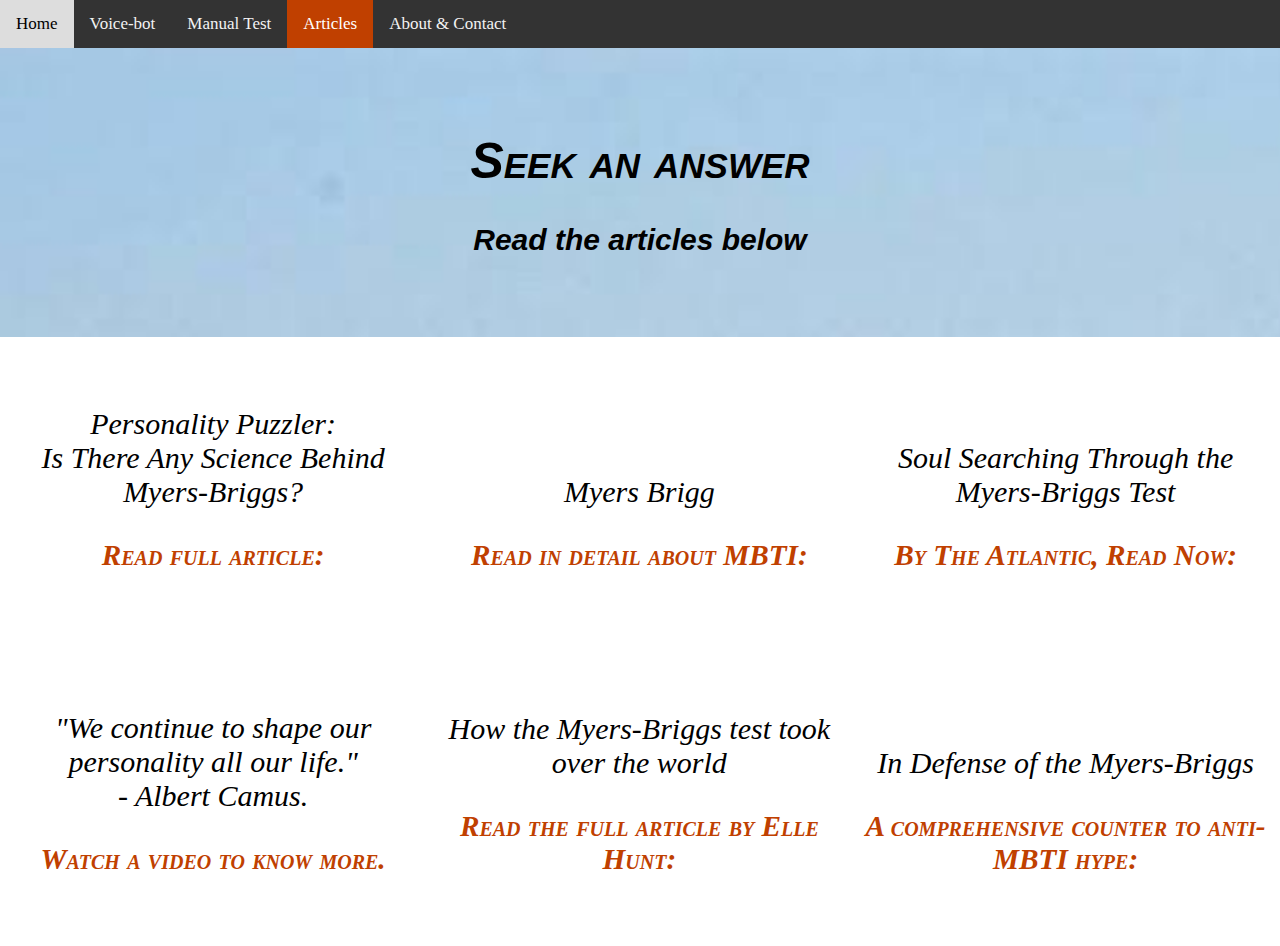
<file: articles.html>
<!DOCTYPE html>
<html>
<head>
	<meta charset="utf-8">
	<meta name="viewport" content="width=device-width, initial-scale=1">
	<title>Articles</title>
	<link rel="stylesheet" type="text/css" href="articles.css">
</head>
<body>
	<nav class="topnav">
  <a href="index.html">Home</a>
  <a href="trail.html">	Voice-bot</a>
  <a href="manual.html">Manual Test</a>
  <a class="active" href="articles.html">Articles</a>
  <a href="about.html">About & Contact</a>
</nav>
<header>
	<h1>Seek an answer</h1>
	<p>Read the articles below</p>
</header>
<section>
	<div>
		<p>Personality Puzzler:<br>Is There Any Science Behind Myers-Briggs?</p>
		<a href="https://knowledge.wharton.upenn.edu/article/does-the-myers-briggs-test-really-work/"  title="Click to read full article."><h3>Read full article:</h3></a>
	</div>
	<div>
		<p>Myers Brigg</p>
		<a href="https://www.statpearls.com/ArticleLibrary/viewarticle/25455"  title="Click to read full article"><h3>Read in detail about MBTI:</h3></a>
	</div>
	<div>
		<p>Soul Searching Through the Myers-Briggs Test</p>
		<a href="https://www.theatlantic.com/health/archive/2015/09/people-love-the-myers-briggs-personality-test/404737/"  title="Click to read full article"><h3>By The Atlantic, Read Now:</h3></a>
	</div>
	<div>
		<p> "We continue to shape our personality all our life."<br>- Albert Camus.</p>
		<a href="https://youtu.be/NXcWZnQPUXw"  title="Watch youtube video"><h3>Watch a video to know more.</h3></a>
	</div>
	<div>
		<p>How the Myers-Briggs test took over the world</p>
		<a href="https://www.theguardian.com/lifeandstyle/2021/aug/30/myers-briggs-test-history-personality-types"  title="Click to read full article."><h3>Read the full article by Elle Hunt:</h3></a>
	</div>
	<div>
		<p>In Defense of the Myers-Briggs</p>
		<a href="https://www.psychologytoday.com/us/blog/my-brothers-keeper/202002/in-defense-the-myers-briggs"  title="Click to read full article"><h3>A comprehensive counter to anti-MBTI hype:</h3></a>
	</div>
</section>
</body>
</html>
</file>
<file: articles.css>
body{
	padding: 0px;
	margin: 0px;
}
nav{
	width: 100%;
	background-color: #000000;
}
.topnav{
	background-color: #333;
	overflow: hidden;
	display: block;
}
.topnav a{
	float: left;
	color: #f2f2f2;
	text-align: center;
	padding: 14px 16px;
	text-decoration: none;
	font-size: 17px;
}
.topnav a:hover{
	background-color: #ddd;
	color: black;
}
.topnav a.active{
  background-color: #C04000;
  color: white;
}
header{
padding: 50px;
background-color: #4372d4d4;
background-image: url([data-uri]);
background-size: cover;
text-align: center;

}
header h1{
	font-size: 50px;
	font-family: Dosis, "Meriweather Regular", Arial;
	font-variant: small-caps;
	font-style: italic;
}
header p{
	font-size: 30px;
	font-family: Dosis, "Meriweather Regular", Arial;
	font-weight: bold;
	font-style: italic;
}
section{
	font-size: 0px;
	padding: 0px;
}
div{
	display: inline-block;
	width: 33.3%;
	padding: 40px 0px;
	margin: 0px;
	text-align: center;
}
div a{
	text-decoration: none;
	font-size: 25px;
	font-variant: small-caps;
	font-weight: bold;
	font-style: italic;
	color: #C04000;
}
/*div a title{
	border: 2px solid #000000;
}*/
div p{
	font-family: 'Satisfy', cursive;
	font-size: 30px;
	color: #000000;
	/*font-weight: bold;*/
	font-style: italic;
}
div:hover{
	transform: scale(1.2,1.2);
}
</file>
